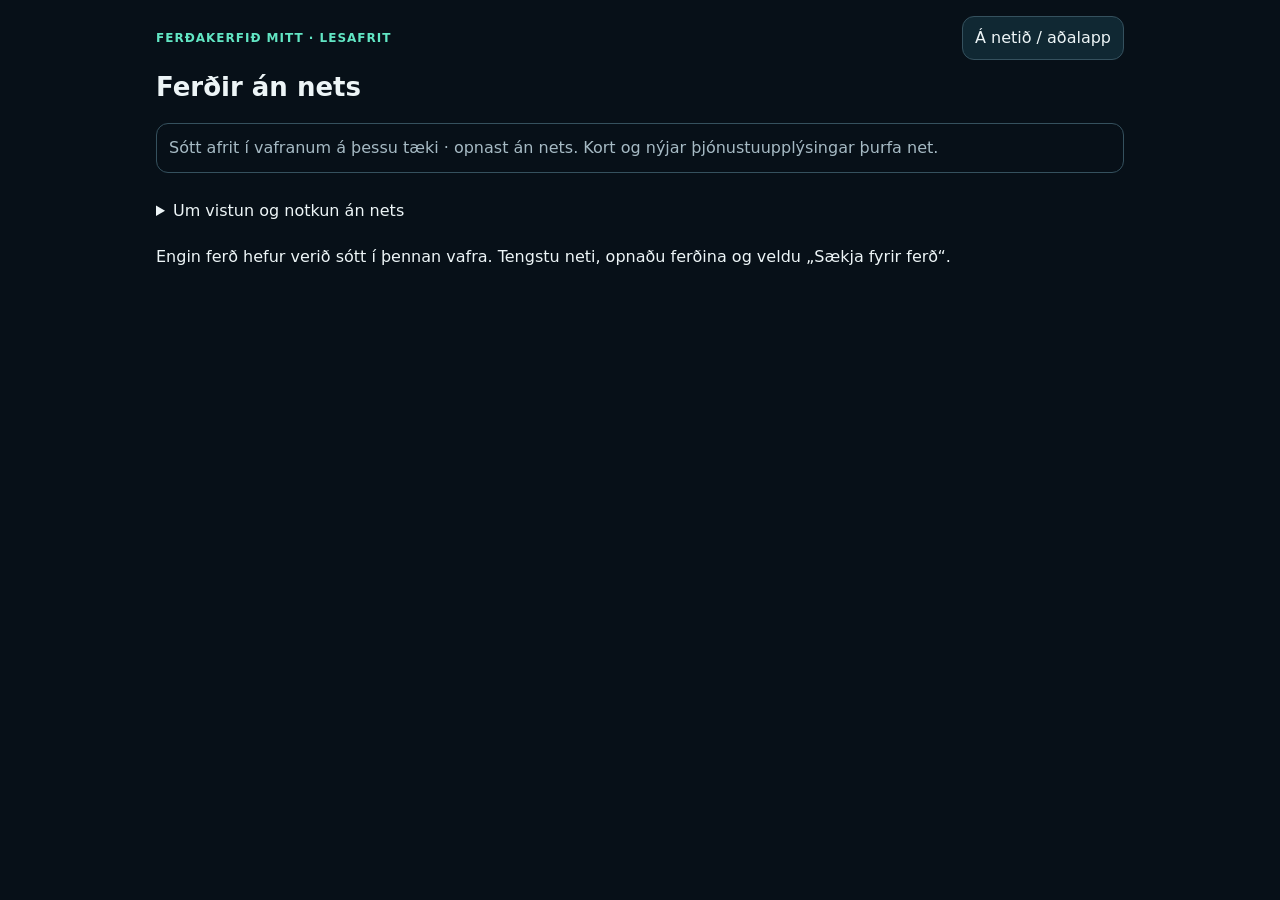
<file: offline.html>
<!doctype html>
<html lang="is"><head><meta charset="utf-8"><meta name="viewport" content="width=device-width,initial-scale=1,viewport-fit=cover"><meta name="theme-color" content="#071018"><title>Ferðakerfið mitt — sóttar ferðir</title>
<style>
:root{color-scheme:dark;--bg:#071018;--panel:#0d1b24;--text:#edf5f7;--mut:#a6bac4;--line:#35515e;--accent:#62e6c4}*{box-sizing:border-box}body{margin:0;background:var(--bg);color:var(--text);font:16px/1.5 system-ui,-apple-system,sans-serif}main{max-width:1000px;margin:auto;padding:max(16px,env(safe-area-inset-top)) 16px max(24px,env(safe-area-inset-bottom))}h1{font-size:26px;margin:8px 0}h2{font-size:20px}h3{font-size:17px;margin:0 0 8px}button,a{touch-action:manipulation}button,.btn,summary{font:inherit;color:inherit}button,.btn{display:inline-flex;align-items:center;justify-content:center;text-align:left;text-decoration:none;min-height:44px;border:1px solid var(--line);border-radius:12px;background:#102833;padding:9px 12px;cursor:pointer}button:disabled{opacity:.5;cursor:default}button:focus-visible,a:focus-visible,summary:focus-visible{outline:2px solid var(--accent);outline-offset:3px}.primary{background:#143a32;color:var(--accent)}.danger{color:#ffb4b4}.row{display:flex;gap:8px;align-items:center;flex-wrap:wrap}.top{justify-content:space-between}.card{padding:16px;border:1px solid var(--line);border-radius:16px;background:var(--panel);margin:12px 0}.notice{padding:12px;border:1px solid var(--line);border-radius:12px;color:var(--mut)}.mut,small{color:var(--mut)}small{display:block}.tag{display:inline-block;border:1px solid var(--line);border-radius:8px;padding:3px 7px;font-size:12px;color:var(--accent)}.warning{color:#ffd985}.grid{display:grid;grid-template-columns:repeat(auto-fit,minmax(min(100%,280px),1fr));gap:10px}.grid .card{margin:0}.strip{display:flex;gap:8px;overflow:auto;padding:8px 2px}.strip button{flex-shrink:0}.strip button.active{border-color:var(--accent);background:#143a32}dl{display:grid;grid-template-columns:minmax(80px,30%) minmax(0,1fr);gap:5px 12px;margin:12px 0}dt{color:var(--mut)}dd{margin:0;white-space:pre-wrap;overflow-wrap:anywhere}p{overflow-wrap:anywhere}.actions{margin-top:10px}.hidden,[hidden]{display:none!important}summary{min-height:44px;align-content:center;cursor:pointer}.viewer{padding:0;border:1px solid var(--line);background:var(--bg);color:var(--text);width:100vw;max-width:100vw;height:100dvh;max-height:100dvh;margin:0}.viewer::backdrop{background:#000b}.viewer-shell{height:100%;display:flex;flex-direction:column;padding:env(safe-area-inset-top) 0 env(safe-area-inset-bottom)}.viewer-head{padding:10px 12px;border-bottom:1px solid var(--line)}.viewer-head strong{flex:1;overflow-wrap:anywhere;min-width:100px}.viewer-body{flex:1;min-height:0;overflow:auto;overscroll-behavior:contain;-webkit-overflow-scrolling:touch;padding:8px}.viewer-body iframe{width:100%;height:100%;display:block;border:0;background:white}.viewer-body img{display:block;max-width:none;height:auto;margin:auto;touch-action:pan-x pan-y pinch-zoom}.viewer-body pre{white-space:pre-wrap;overflow-wrap:anywhere;font:inherit}.viewer-note{font-size:13px;margin:8px 12px;color:var(--mut)}.viewer-tools{max-height:32dvh;overflow:auto;padding:0 12px}#offlineMessage{margin:12px 0}.brand{color:var(--accent);font-size:12px;font-weight:800;letter-spacing:1px}

.numeric-date{display:inline-block;position:relative;min-width:0;max-width:100%;vertical-align:middle}.field .numeric-date{display:block;width:100%}.numeric-date>input[type="date"]{width:100%;min-height:44px;color:transparent!important;-webkit-text-fill-color:transparent!important;caret-color:transparent}.numeric-date>input::-webkit-datetime-edit{opacity:0}.numeric-date-label{position:absolute;top:50%;left:12px;transform:translateY(-50%);pointer-events:none;color:var(--text);font:inherit;white-space:nowrap}.numeric-date:focus-within{outline:2px solid var(--accent);outline-offset:2px;border-radius:11px}
dt{overflow-wrap:anywhere}
.ticket-labelled{max-width:100%;white-space:normal;overflow-wrap:anywhere}
.ticket-extra{flex-basis:100%;width:100%;margin-top:10px}.ticket-extra button{margin:8px 6px 0 0}

.navigation-actions{display:flex;flex-wrap:wrap;align-items:end;gap:8px;margin:5px 0}.navigation-choice select{display:block;min-height:44px;font:inherit;padding:8px}

.date-nowrap{display:inline-block;white-space:nowrap;overflow-wrap:normal;word-break:normal}
</style>
<script src="./offline-store.js" defer></script><script src="./wallet-tickets.js" defer></script><script src="./activity-times.js" defer></script><script src="./rental-cars.js" defer></script><script src="./travel-navigation-v90.js" defer></script><script src="./offline.js" defer></script></head><body><main>
<header><div class="row top"><span class="brand">FERÐAKERFIÐ MITT · LESAFRIT</span><a class="btn" href="./">Á netið / aðalapp</a></div><h1 id="offlineTitle">Ferðir án nets</h1><p class="notice">Sótt afrit í vafranum á þessu tæki · opnast án nets. Kort og nýjar þjónustuupplýsingar þurfa net.</p><details><summary>Um vistun og notkun án nets</summary><p class="notice">Ferðaupplýsingar og valdir miðar eru vistaðir í vafranum á þessu tæki til að skoða án nets, ekki í Skrár. Opnaðu í sama vafra. Afritið uppfærist þegar þú sækir ferðina aftur í aðalappinu. „Fjarlægja úr tækinu“ eyðir aðeins þessu afriti; ferðin og skjölin á netinu haldast óbreytt. Útskráning eða hreinsun vafragagna fjarlægir líka afritið. Kort, leiðsögn og nýjustu flug- og veðurupplýsingar þurfa net.</p></details></header>
<p id="offlineMessage" role="status" aria-live="polite">Opna sóttar ferðir…</p>
<section id="offlineList" aria-label="Sóttar ferðir"></section>
<section id="offlineTrip" hidden><div class="row"><button type="button" id="offlineBack">← Allar sóttar ferðir</button><button type="button" id="offlineRemove" class="danger">Fjarlægja úr tækinu</button></div><p id="offlineSavedAt" class="notice"></p><h2>Ferðaleið</h2><div id="offlineStops" class="strip"></div><h2>Dagatal</h2><div class="row"><label for="offlineDate">Veldu dag</label><input id="offlineDate" type="date" style="font:inherit;padding:10px;min-height:44px"></div><div id="offlineDays" class="strip"></div><div id="offlineAgenda"></div><details id="offlinePlanningCheck"><summary>Hvað vantar í ferðina?</summary><div id="offlinePlanningBody"></div></details><details><summary>Allar bókanir og opin atriði</summary><div id="offlineAllItems"></div></details><h2>Ferðaveski</h2><div id="offlineDocs" class="grid"></div><details><summary>Vistaðar athugasemdir</summary><div id="offlineNotes"></div></details></section>
</main>
<dialog id="offlineViewer" class="viewer" aria-labelledby="offlineViewerTitle"><div class="viewer-shell"><div class="viewer-head row"><button class="primary" type="button" id="offlineViewerClose">← Loka skjali</button><strong id="offlineViewerTitle"></strong><button type="button" id="offlineZoomOut" aria-label="Minnka mynd">−</button><button type="button" id="offlineZoomIn" aria-label="Stækka mynd">＋</button><button type="button" id="offlineShare">Deila</button></div><details class="viewer-tools" id="offlineViewerMore"><summary>Fleiri aðgerðir</summary><div class="row"><button type="button" id="offlineDownload">Hlaða niður skjali</button><a class="btn" id="offlineOpenExternal" target="_blank" rel="noopener noreferrer">Opna í öðrum flipa</a></div><p>Niðurhal vistar afrit utan appsins. Ef það opnast sér skaltu fara til baka í ferðaflipann. Til að snúa aftur úr öðrum flipa skaltu loka honum.</p></details><p class="viewer-note" id="offlineViewerNote" role="status"></p><div class="viewer-body" id="offlineViewerBody"></div></div></dialog>
</body></html>
</file>
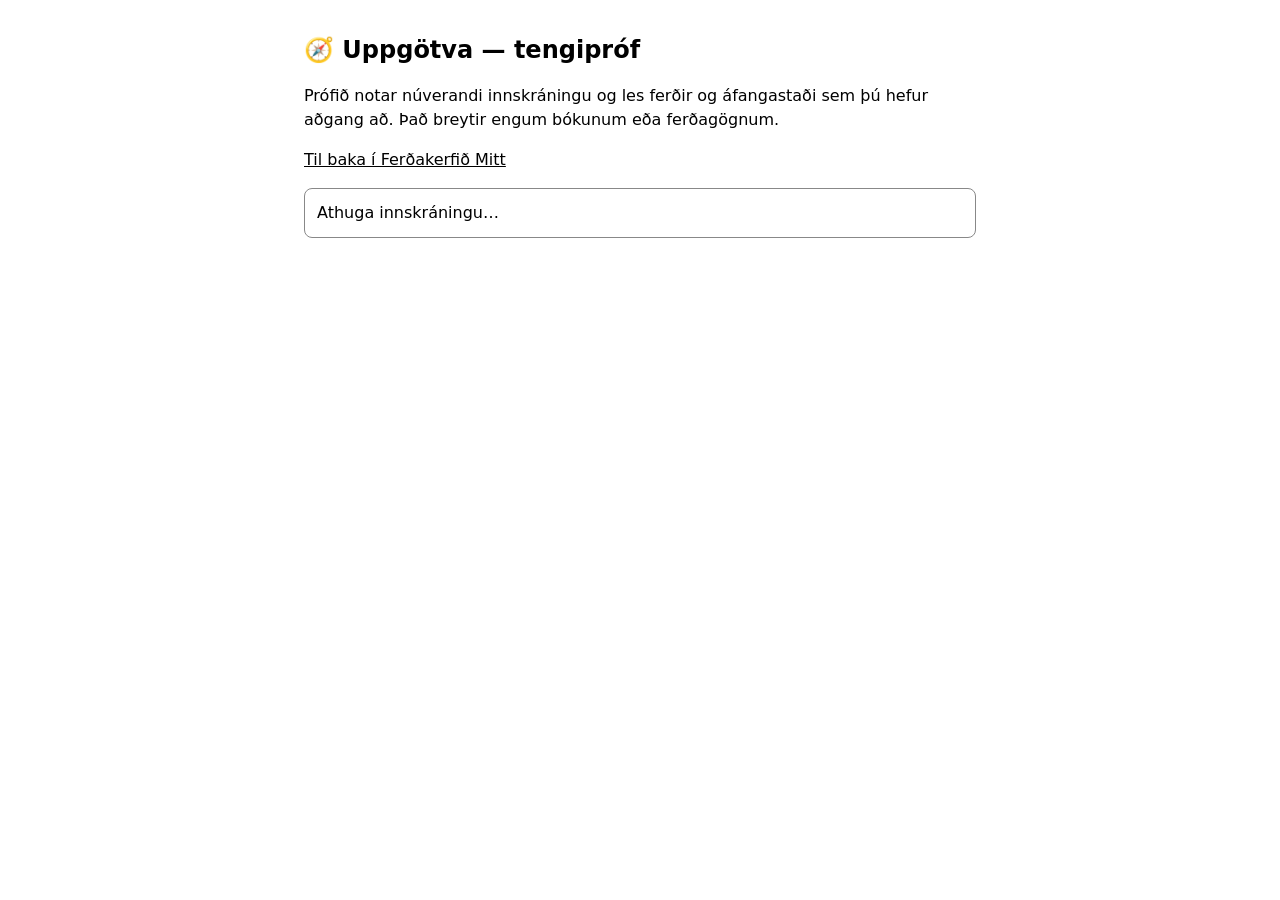
<file: uppgotva-tengiprof.html>
<!doctype html><html lang="is"><meta charset="utf-8"><meta name="viewport" content="width=device-width,initial-scale=1"><title>Uppgötva — tengipróf</title><style>
:root{font-family:system-ui,sans-serif;color-scheme:light dark}body{margin:auto;padding:1rem;max-width:42rem;line-height:1.5}h1{font-size:1.5rem}label{display:block;margin:1rem 0}select,button{font:inherit;padding:.75rem;width:100%;box-sizing:border-box}button{cursor:pointer}li{margin:.75rem 0;overflow-wrap:anywhere}#status{padding:.75rem;border:1px solid #888;border-radius:.5rem;white-space:pre-wrap}a{color:inherit}
</style><h1>🧭 Uppgötva — tengipróf</h1><p>Prófið notar núverandi innskráningu og les ferðir og áfangastaði sem þú hefur aðgang að. Það breytir engum bókunum eða ferðagögnum.</p><p><a href="./">Til baka í Ferðakerfið Mitt</a></p><p id="status" role="status" aria-live="polite">Athuga innskráningu…</p><section id="controls" hidden><label>Ferð<select id="trip"></select></label><label>Áfangastaður<select id="stop"></select></label><label>Prófunarflokkur<select id="category"><option value="food">Matur og drykkur</option><option value="sights">Áhugaverðir staðir</option><option value="practical">Hagnýtt — fyrstu undirflokkar</option></select></label><button type="button" id="search" disabled>Prófa leit í 5 km nágrenni</button></section><ul id="results"></ul><p id="source" hidden><a href="https://www.geoapify.com/" target="_blank" rel="noopener noreferrer">Powered by Geoapify</a> · <a href="https://www.openstreetmap.org/copyright" target="_blank" rel="noopener noreferrer">© OpenStreetMap contributors</a></p><script type="module">
import {createClient} from 'https://esm.sh/@supabase/supabase-js@2.117.2';
const url='https://omvfsaokykpclzecfqlw.supabase.co',key='sb_publishable_jD9bmxnOpo5-ZUZsddKTtA_avOker7P';
const db=createClient(url,key),$=id=>document.getElementById(id);let stops=[],sequence=0,abort=null,userId=null;
function cancel(){sequence++;abort?.abort();abort=null;$('results').replaceChildren();$('source').hidden=true}
const text=v=>$('status').textContent=v;
function reset(){cancel();stops=[];$('controls').hidden=true;$('trip').replaceChildren();$('stop').replaceChildren();$('search').disabled=true}
const valid=s=>s&&s.latitude!==null&&s.longitude!==null&&s.latitude!==''&&s.longitude!==''&&Number.isFinite(Number(s.latitude))&&Number.isFinite(Number(s.longitude))&&Math.abs(Number(s.latitude))<=90&&Math.abs(Number(s.longitude))<=180;
function option(value,label){const o=document.createElement('option');o.value=value;o.textContent=label;return o}
async function loadStops(){cancel();const current=sequence;stops=[];$('stop').replaceChildren();$('search').disabled=true;text('Sæki áfangastaði…');try{const {data,error}=await db.from('trip_stops').select('id,name,latitude,longitude').eq('trip_id',$('trip').value).order('order_index');if(current!==sequence)return;if(error)throw error;stops=data||[];for(const s of stops){const o=option(s.id,s.name+(valid(s)?'':' — hnit vantar'));o.disabled=!valid(s);$('stop').append(o)}const first=stops.find(valid);if(first)$('stop').value=first.id;$('search').disabled=!first;text(first?'Veldu flokk og ýttu einu sinni á prófunarhnappinn.':'Þessa ferð vantar áfangastað með skráðum hnitum. Veldu aðra ferð.')}catch{if(current===sequence)text('Ekki tókst að sækja áfangastaði. Opnaðu appið og staðfestu innskráningu.')}}
async function start(){reset();const current=sequence;try{const {data:{session}}=await db.auth.getSession();if(current!==sequence)return;if(!session){text('Engin innskráning fannst. Opnaðu Ferðakerfið Mitt í sama Safari-vafra, skráðu þig inn og opnaðu þessa síðu aftur.');return}userId=session.user.id;const {data,error}=await db.from('trips').select('id,name').limit(50);if(current!==sequence)return;if(error)throw error;if(!data?.length){text('Engin ferð aðgengileg í þessari innskráningu.');return}for(const t of data)$('trip').append(option(t.id,t.name||'Ónefnd ferð'));$('controls').hidden=false;await loadStops()}catch{text('Ekki tókst að lesa ferðalista. Opnaðu appið og staðfestu innskráningu.')}}
$('trip').onchange=loadStops;$('stop').onchange=()=>{cancel();text('Veldu flokk og prófaðu leit.');$('search').disabled=!valid(stops.find(s=>s.id===$('stop').value))};$('category').onchange=()=>{cancel();text('Veldu prófunarhnappinn til að leita.');$('search').disabled=!valid(stops.find(s=>s.id===$('stop').value))};
$('search').onclick=async()=>{const s=stops.find(s=>s.id===$('stop').value);if(!valid(s))return;cancel();const current=sequence,controller=new AbortController();abort=controller;const timer=setTimeout(()=>controller.abort(),25000);$('search').disabled=true;text('Sæki raunveruleg gögn frá staðaleit…');try{const {data:{session}}=await db.auth.getSession();if(current!==sequence)return;if(!session||session.user.id!==userId)throw Error('auth');const response=await fetch(url+'/functions/v1/nearby-places',{method:'POST',headers:{Authorization:'Bearer '+session.access_token,apikey:key,'Content-Type':'application/json'},body:JSON.stringify({trip_id:$('trip').value,category:$('category').value,center:[Number(s.longitude),Number(s.latitude)],radius_km:5}),signal:controller.signal});const data=await response.json();if(current!==sequence)return;if(!response.ok||data.error){text('Leit tókst ekki (HTTP '+response.status+'): '+(data.error||data.message||'Óþekkt villa.'));return}if(!Array.isArray(data.results))throw Error('shape');for(const p of data.results){const li=document.createElement('li');li.textContent=p.name+(p.address?' · '+p.address:'');$('results').append(li)}$('source').hidden=false;text('Tenging svaraði: HTTP '+response.status+' · '+data.results.length+' niðurstöður við '+s.name+'.\n'+(data.cached?'Fersk niðurstaða úr skyndiminni.':'Ný niðurstaða frá Geoapify.')+'\nListinn er ekki tæmandi. Engin gögn voru vistuð í ferðinni.')}catch(e){if(current===sequence)text(e.name==='AbortError'?'Svarfrestur rann út.':'Tengipróf tókst ekki. Staðfestu innskráningu og nettengingu.')}finally{clearTimeout(timer);if(current===sequence)$('search').disabled=false}};
db.auth.onAuthStateChange((_event,session)=>{if(userId&&session?.user?.id!==userId){userId=null;reset();text('Innskráning breyttist. Endurhlaðaðu síðuna.')}});
start();
</script></html>
</file>
